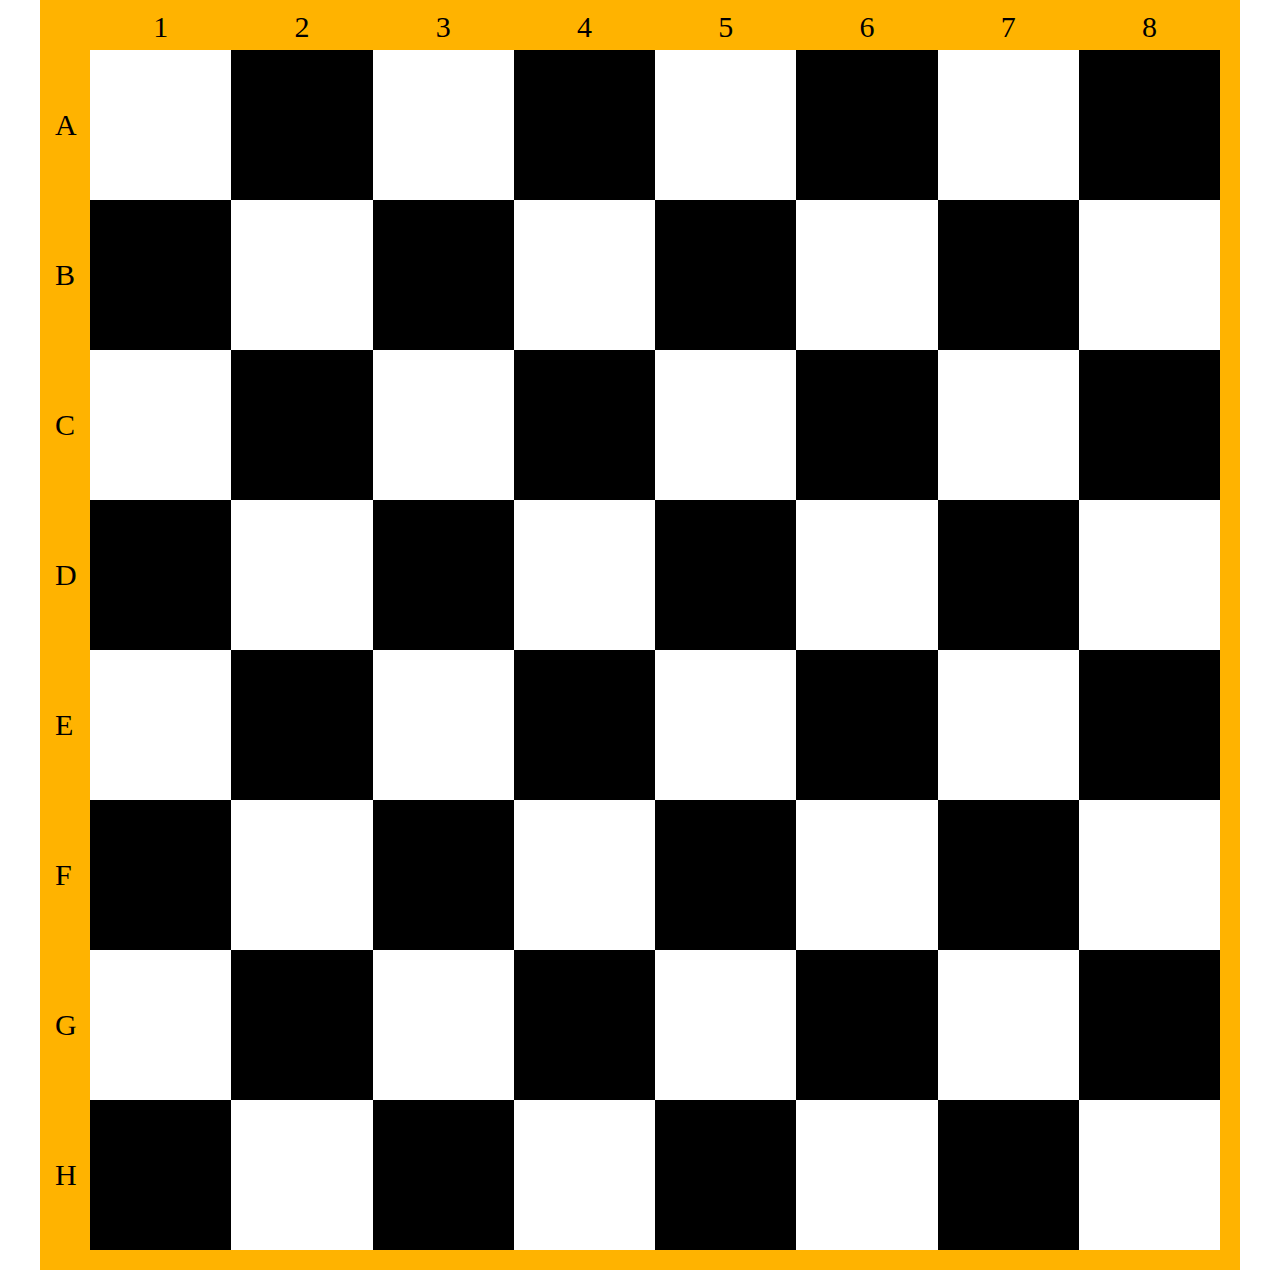
<file: index.html>
<!DOCTYPE html>
<html lang="en">
<head>
    <meta charset="UTF-8">
    <title>create tabel advanced</title>
  <link rel="stylesheet" href="./style.css">
</head>
<body>
<main>
  <div class="number">
      <span>1</span>
      <span>2</span>
      <span>3</span>
      <span>4</span>
      <span>5</span>
      <span>6</span>
      <span>7</span>
      <span>8</span>
  </div>
    <div class="text">
        <span>a</span>
        <span>b</span>
        <span>c</span>
        <span>d</span>
        <span>e</span>
        <span>f</span>
        <span>g</span>
        <span>h</span>
    </div>
    <div class="square-full">
        <div class="square-white"></div>
        <div class="square-black"></div>
        <div class="square-white"></div>
        <div class="square-black"></div>
        <div class="square-white"></div>
        <div class="square-black"></div>
        <div class="square-white"></div>
        <div class="square-black"></div>
    </div>
    <div class="square-full">
        <div class="square-black"></div>
        <div class="square-white"></div>
        <div class="square-black"></div>
        <div class="square-white"></div>
        <div class="square-black"></div>
        <div class="square-white"></div>
        <div class="square-black"></div>
        <div class="square-white"></div>
    </div>
    <div class="square-full">
        <div class="square-white"></div>
        <div class="square-black"></div>
        <div class="square-white"></div>
        <div class="square-black"></div>
        <div class="square-white"></div>
        <div class="square-black"></div>
        <div class="square-white"></div>
        <div class="square-black"></div>
    </div>
    <div class="square-full">
        <div class="square-black"></div>
        <div class="square-white"></div>
        <div class="square-black"></div>
        <div class="square-white"></div>
        <div class="square-black"></div>
        <div class="square-white"></div>
        <div class="square-black"></div>
        <div class="square-white"></div>
    </div>
    <div class="square-full">
        <div class="square-white"></div>
        <div class="square-black"></div>
        <div class="square-white"></div>
        <div class="square-black"></div>
        <div class="square-white"></div>
        <div class="square-black"></div>
        <div class="square-white"></div>
        <div class="square-black"></div>
    </div>
    <div class="square-full">
        <div class="square-black"></div>
        <div class="square-white"></div>
        <div class="square-black"></div>
        <div class="square-white"></div>
        <div class="square-black"></div>
        <div class="square-white"></div>
        <div class="square-black"></div>
        <div class="square-white"></div>
    </div>
    <div class="square-full">
        <div class="square-white"></div>
        <div class="square-black"></div>
        <div class="square-white"></div>
        <div class="square-black"></div>
        <div class="square-white"></div>
        <div class="square-black"></div>
        <div class="square-white"></div>
        <div class="square-black"></div>
    </div>
    <div class="square-full">
        <div class="square-black"></div>
        <div class="square-white"></div>
        <div class="square-black"></div>
        <div class="square-white"></div>
        <div class="square-black"></div>
        <div class="square-white"></div>
        <div class="square-black"></div>
        <div class="square-white"></div>
    </div>
</main>
</body>
</html>
</file>
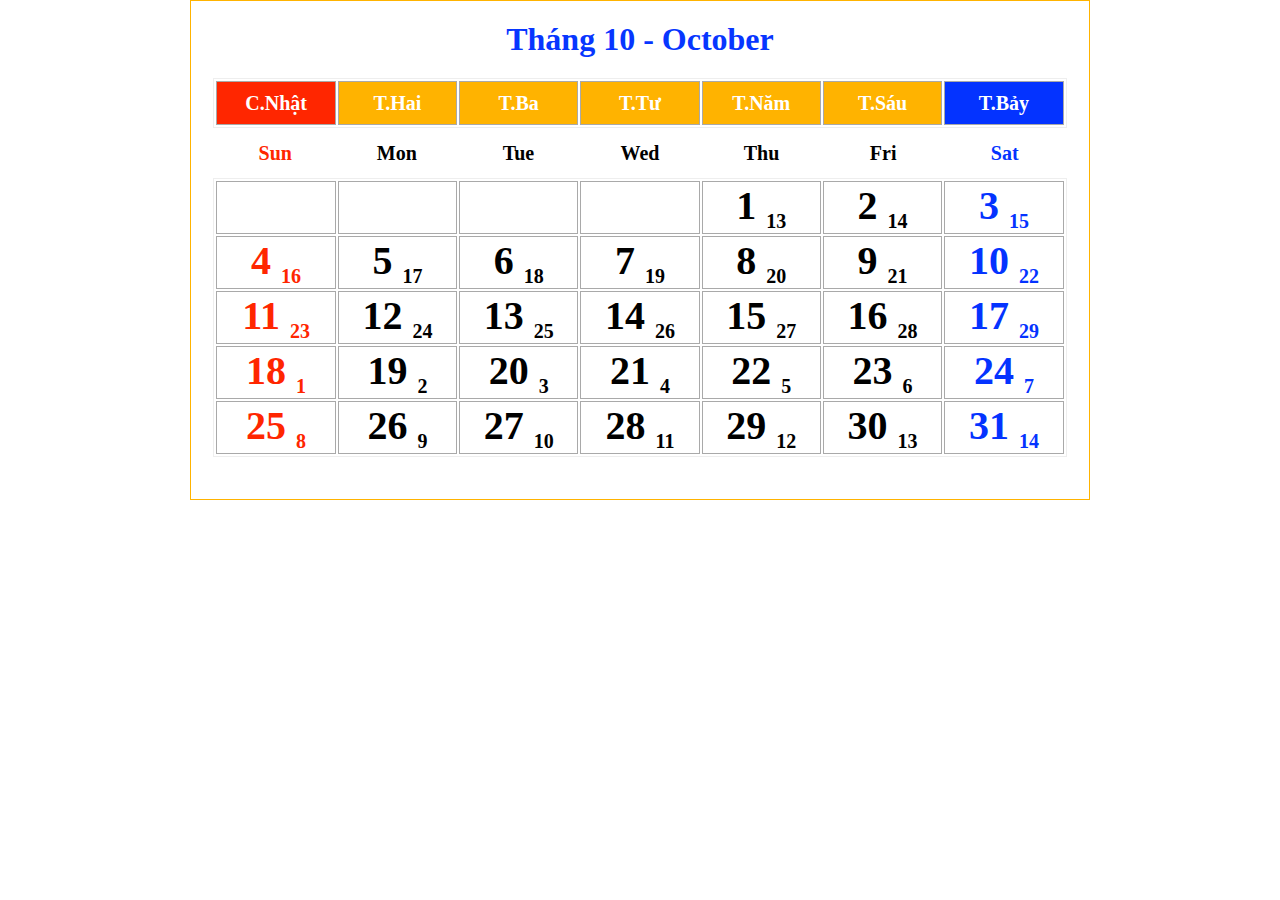
<file: form2.html>
<!DOCTYPE html>
<html lang="vi">
<head>
    <meta charset="UTF-8">
    <title>calendar</title>
  <link rel="stylesheet" href="./style2.css">
</head>
<body>
<main>
  <h1>Tháng 10 - October</h1>
  <table class="day">
    <th class="color-red-back white">C.Nhật</th>
    <th class="white">T.Hai</th>
    <th class="white">T.Ba</th>
    <th class="white">T.Tư</th>
    <th class="white">T.Năm</th>
    <th class="white">T.Sáu</th>
    <th class="color-blue-back white">T.Bảy</th>
  </table>
  <table class="day-en">
    <th class="color-red no-border">Sun</th>
    <th class="no-border">Mon</th>
    <th class="no-border">Tue</th>
    <th class="no-border">Wed</th>
    <th class="no-border">Thu</th>
    <th class="no-border">Fri</th>
    <th class = "color-blue no-border">Sat</th>
  </table>
  <table class="celendar">
    <tr>
      <td class="color-red celendar-number"></td>
      <td class="celendar-number"></td>
      <td class="celendar-number"></td>
      <td class="celendar-number"></td>
      <td class="celendar-number">1 <sub>13</sub></td>
      <td class="celendar-number">2 <sub>14</sub></td>
      <td class="color-blue celendar-number">3 <sub>15</sub></td>
    </tr>
    <tr>
      <td class="color-red celendar-number">4 <sub>16</sub></td>
      <td class="celendar-number">5 <sub>17</sub></td>
      <td class="celendar-number">6 <sub>18</sub></td>
      <td class="celendar-number">7 <sub>19</sub></td>
      <td class="celendar-number">8 <sub>20</sub></td>
      <td class="celendar-number">9 <sub>21</sub></td>
      <td class="color-blue celendar-number">10 <sub>22</sub></td>
    </tr>
    <tr>
      <td class="color-red celendar-number">11 <sub>23</sub></td>
      <td class="celendar-number">12 <sub>24</sub></td>
      <td class="celendar-number">13 <sub>25</sub></td>
      <td class="celendar-number">14 <sub>26</sub></td>
      <td class="celendar-number">15 <sub>27</sub></td>
      <td class="celendar-number">16 <sub>28</sub></td>
      <td class="color-blue celendar-number">17 <sub>29</sub></td>
    </tr>
    <tr>
      <td class="color-red celendar-number">18 <sub>1</sub></td>
      <td class="celendar-number">19 <sub>2</sub></td>
      <td class="celendar-number">20 <sub>3</sub></td>
      <td class="celendar-number">21 <sub>4</sub></td>
      <td class="celendar-number">22 <sub>5</sub></td>
      <td class="celendar-number">23 <sub>6</sub></td>
      <td class="color-blue celendar-number">24 <sub>7</sub></td>
    </tr>
    <tr>
      <td class="color-red celendar-number">25 <sub>8</sub></td>
      <td class="celendar-number">26 <sub>9</sub></td>
      <td class="celendar-number">27 <sub>10</sub></td>
      <td class="celendar-number">28 <sub>11</sub></td>
      <td class="celendar-number">29 <sub>12</sub></td>
      <td class="celendar-number">30 <sub>13</sub></td>
      <td class="color-blue celendar-number">31 <sub>14</sub></td>
    </tr>
  </table>
</main>
</body>
</html>
</file>
<file: style.css>
* {
    margin: 0;
    padding: 0;
    box-sizing: border-box;
}

main {
    margin: 0 auto;
    width: 1200px;
    height: 1270px;
    border-top: 50px solid #ffb300;
    border-left: 50px solid #ffb300;
    border-bottom: 20px solid #ffb300;
    border-right: 20px solid #ffb300;
    position: relative;
}

.square-full {
    display: flex;
}

.square-black, .square-white {
    width: 150px;
    height: 150px;
    background-color: #000;
}

.square-white {
    background: unset;
}

.number {
    display: flex;
    position: absolute;
    top: -40px;
    left: 0;
    color: #000;
    font-size: 30px;
    justify-content: space-around;
    width: 100%;
}

.text {
    display: flex;
    flex-direction: column;
    position: absolute;
    top: 0;
    left: -35px;
    justify-content: center;
}

.text > span {
    padding: 58px 0;
    text-transform: uppercase;
    font-size: 30px;
}
</file>
<file: style2.css>
* {
    margin: 0;
    padding: 0;
    box-sizing: border-box;
}

main {
    width: 900px;
    height: 500px;
    margin: 0 auto;
    border: 1px solid #ffb300;
}

h1 {
    text-align: center;
    color: #0736ff;
    padding: 20px 0 ;
}

th, td {
    text-align: center;
    width: 65px ;
    border: 1px solid #a9a9a9;
}

.day, .day-en, .celendar {
    height: 30px;
    width: 95%;
    font-size: 20px;
    font-weight: 600;
    margin: 0 auto ;

}

.day, .day-en {
    height: 50px;
}

.day {
    border: 1px solid #eee;
}

.celendar {
    border: 1px solid #eee;
    height: 80px;
}

.color-blue {
    color: #0433ff;
}

.color-blue-back {
    background-color: #0433ff !important;
}

.color-red {
    color: #ff2600;
}

.color-red-back {
    background: #ff2600 !important;
}

.white {
    color: #fff;
    background-color: #ffb300;
}

.no-border {
    border: none;
}

.celendar-number {
    font-size: 40px;
}

.celendar-number > sub {
    font-size: 20px;
}
</file>
